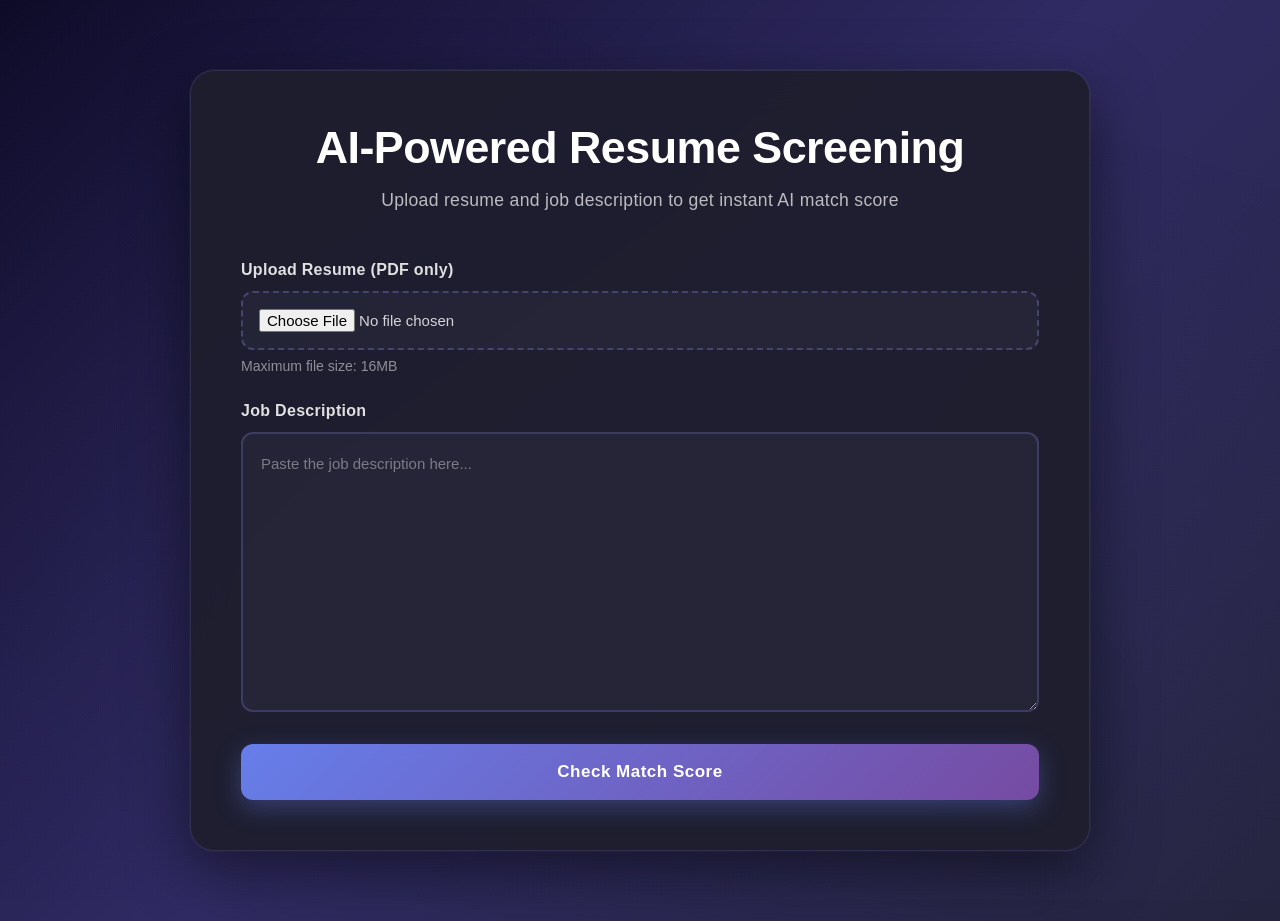
<file: templates/index.html>
<!DOCTYPE html>
<html>
<head>
    <title>AI Resume Screening</title>
    <link rel="stylesheet" href="/static/style.css">
</head>
<body>
    <div class="container">
        <div class="header">
            <h1>AI-Powered Resume Screening</h1>
            <p class="subtitle">Upload resume and job description to get instant AI match score</p>
        </div>
        
        <div class="upload-section">
            <div class="form-group">
                <label>Upload Resume (PDF only)</label>
                <input type="file" id="resumeInput" accept=".pdf">
                <small>Maximum file size: 16MB</small>
            </div>
            
            <div class="form-group">
                <label>Job Description</label>
                <textarea id="jobDescription" rows="10" placeholder="Paste the job description here..."></textarea>
            </div>
            
            <button id="submitBtn" onclick="checkMatch()">Check Match Score</button>
        </div>
        
        <div id="result" class="result-section" style="display:none;">
            <h2>Match Result</h2>
            <div id="scoreDisplay" class="score-box"></div>
            <div id="qualityDisplay" class="quality-badge"></div>
            <p style="color: rgba(255,255,255,0.8); margin-top: 20px;">Preparing detailed analysis...</p>
            <button onclick="window.location.href='/analysis'" style="margin-top: 20px; padding: 14px 35px;">
                View Detailed Analysis
            </button>
        </div>
        
        <div id="loading" style="display:none;" class="loading">
            <div class="spinner"></div>
            <p>AI is analyzing your resume...</p>
        </div>
    </div>
    
    <script>
        async function checkMatch() {
            const resumeInput = document.getElementById('resumeInput');
            const jobDescription = document.getElementById('jobDescription').value;
            const resultDiv = document.getElementById('result');
            const loadingDiv = document.getElementById('loading');
            const submitBtn = document.getElementById('submitBtn');
            
            if (!resumeInput.files[0]) {
                alert('Please upload a resume PDF');
                return;
            }
            
            if (!jobDescription.trim()) {
                alert('Please enter a job description');
                return;
            }
            
            loadingDiv.style.display = 'block';
            resultDiv.style.display = 'none';
            submitBtn.disabled = true;
            submitBtn.innerText = "Analyzing...";

            
            const formData = new FormData();
            formData.append('resume', resumeInput.files[0]);
            formData.append('job_description', jobDescription);
            
            try {
                const response = await fetch('/upload', {
                    method: 'POST',
                    body: formData
                });
                
                const data = await response.json();
                
                loadingDiv.style.display = 'none';
                submitBtn.disabled = false;
                submitBtn.innerText = "Check Match Score";

                
                if (data.success) {
                    resultDiv.style.display = 'block';
                    document.getElementById('scoreDisplay').innerHTML = 
                        '<div class="score-number">' + data.score + '%</div>';
                    document.getElementById('qualityDisplay').innerHTML = 
                        '<div class="quality">' + data.quality + '</div>';
                    
                    if (data.redirect) {
                        setTimeout(() => {
                            window.location.href = data.redirect;
                        }, 1500);
                    }
                } else {
                    alert('Error: ' + data.message);
                }
            } catch (error) {
                loadingDiv.style.display = 'none';
                submitBtn.disabled = false;
                alert('Error connecting to server');
            }
        }
    </script>
</body>
</html>
</file>
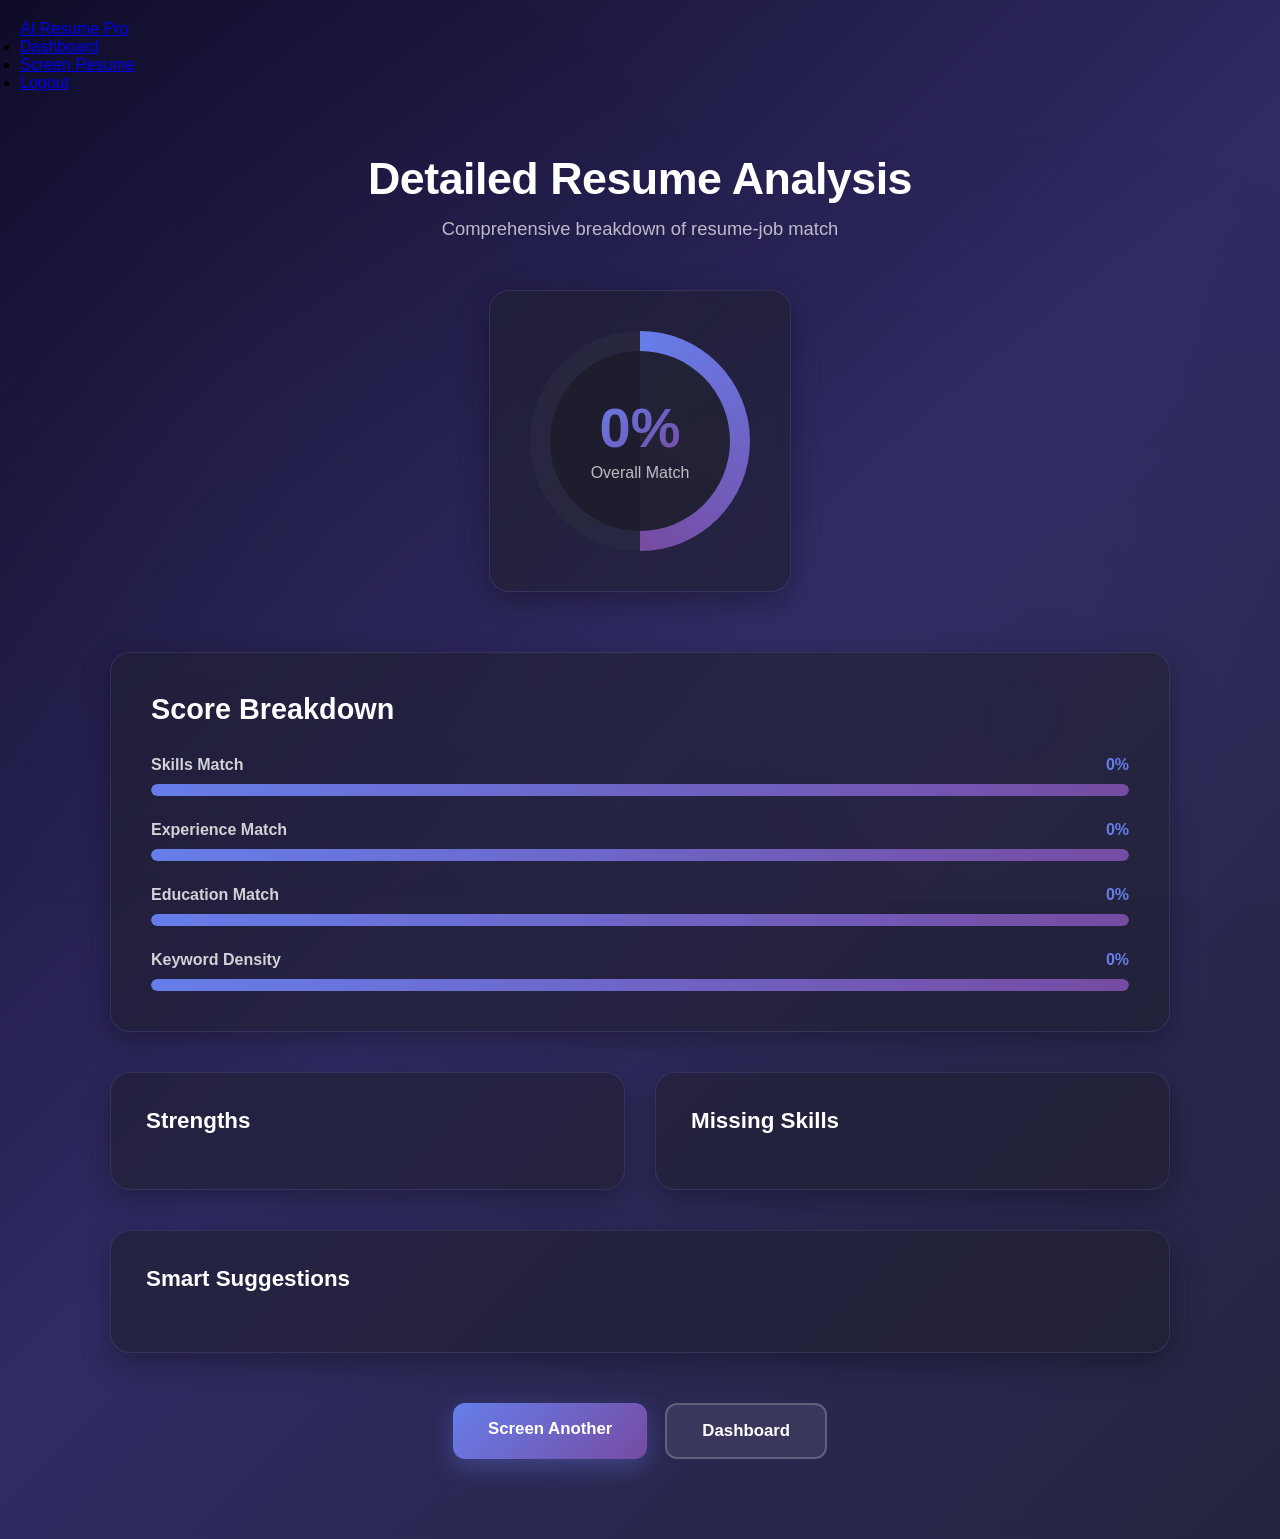
<file: templates/analysis.html>
<!DOCTYPE html>
<html lang="en">
<head>
    <meta charset="UTF-8">
    <meta name="viewport" content="width=device-width, initial-scale=1.0">
    <title>Analysis Results</title>
    <link rel="stylesheet" href="/static/style.css">
    <link rel="stylesheet" href="/static/css/analysis.css">
</head>
<body>
    <nav class="navbar">
        <div class="nav-container">
            <a href="/" class="nav-logo">AI Resume Pro</a>
            <ul class="nav-menu">
                <li><a href="/dashboard">Dashboard</a></li>
                <li><a href="/screening">Screen Resume</a></li>
                <li><a href="/logout" class="nav-logout">Logout</a></li>
            </ul>
        </div>
    </nav>

    <div class="analysis-container">
        <div class="analysis-header">
            <h1>Detailed Resume Analysis</h1>
            <p>Comprehensive breakdown of resume-job match</p>
        </div>

        <div class="score-section">
            <div class="main-score">
                <div class="score-display">
                    <div class="score-text">
                        <span class="score-number" id="overallScore">0%</span>
                        <span class="score-label">Overall Match</span>
                    </div>
                </div>
            </div>
        </div>

        <div class="category-scores">
            <h2>Score Breakdown</h2>
            <div class="scores-grid">
                <div class="score-item">
                    <div class="score-info">
                        <span class="score-name">Skills Match</span>
                        <span class="score-value" id="skillsScore">0%</span>
                    </div>
                    <div class="progress-bar">
                        <div class="progress-fill" id="skillsBar"></div>
                    </div>
                </div>

                <div class="score-item">
                    <div class="score-info">
                        <span class="score-name">Experience Match</span>
                        <span class="score-value" id="expScore">0%</span>
                    </div>
                    <div class="progress-bar">
                        <div class="progress-fill" id="expBar"></div>
                    </div>
                </div>

                <div class="score-item">
                    <div class="score-info">
                        <span class="score-name">Education Match</span>
                        <span class="score-value" id="eduScore">0%</span>
                    </div>
                    <div class="progress-bar">
                        <div class="progress-fill" id="eduBar"></div>
                    </div>
                </div>

                <div class="score-item">
                    <div class="score-info">
                        <span class="score-name">Keyword Density</span>
                        <span class="score-value" id="keyScore">0%</span>
                    </div>
                    <div class="progress-bar">
                        <div class="progress-fill" id="keyBar"></div>
                    </div>
                </div>
            </div>
        </div>

        <div class="insights-grid">
            <div class="insight-card">
                <h3>Strengths</h3>
                <ul id="strengthsList"></ul>
            </div>

            <div class="insight-card">
                <h3>Missing Skills</h3>
                <ul id="missingList"></ul>
            </div>
        </div>

        <div class="matched-section" id="matchedSection" style="display:none;">
            <h3>Matched Skills</h3>
            <div class="skills-tags" id="matchedTags"></div>
        </div>

        <div class="suggestions-section">
            <h3>Smart Suggestions</h3>
            <div class="suggestions-list" id="suggestionsList"></div>
        </div>

        <div class="actions-section">
            <a href="/screening" class="btn-action primary">Screen Another</a>
            <a href="/dashboard" class="btn-action secondary">Dashboard</a>
        </div>
    </div>

    <script>
        // Get analysis data from Flask
        const analysis = JSON.parse('{{ analysis_json | safe }}');
        
        // Populate scores
        document.getElementById('overallScore').textContent = analysis.overall_score + '%';
        document.getElementById('skillsScore').textContent = analysis.skills_score + '%';
        document.getElementById('expScore').textContent = analysis.experience_score + '%';
        document.getElementById('eduScore').textContent = analysis.education_score + '%';
        document.getElementById('keyScore').textContent = analysis.keyword_density + '%';
        
        // Animate progress bars
        document.getElementById('skillsBar').style.width = analysis.skills_score + '%';
        document.getElementById('expBar').style.width = analysis.experience_score + '%';
        document.getElementById('eduBar').style.width = analysis.education_score + '%';
        document.getElementById('keyBar').style.width = analysis.keyword_density + '%';
        
        // Populate strengths
        const strengthsList = document.getElementById('strengthsList');
        analysis.strengths.forEach(strength => {
            const li = document.createElement('li');
            li.textContent = strength;
            strengthsList.appendChild(li);
        });
        
        // Populate missing skills
        const missingList = document.getElementById('missingList');
        if (analysis.missing_skills.length > 0) {
            analysis.missing_skills.forEach(skill => {
                const li = document.createElement('li');
                li.textContent = skill;
                missingList.appendChild(li);
            });
        } else {
            const li = document.createElement('li');
            li.textContent = 'All requirements covered';
            missingList.appendChild(li);
        }
        
        // Populate matched skills
        if (analysis.matched_skills.length > 0) {
            document.getElementById('matchedSection').style.display = 'block';
            const matchedTags = document.getElementById('matchedTags');
            analysis.matched_skills.forEach(skill => {
                const span = document.createElement('span');
                span.className = 'skill-tag';
                span.textContent = skill;
                matchedTags.appendChild(span);
            });
        }
        
        // Populate suggestions
        const suggestionsList = document.getElementById('suggestionsList');
        analysis.suggestions.forEach((suggestion, index) => {
            const div = document.createElement('div');
            div.className = 'suggestion-item';
            div.innerHTML = `
                <span class="suggestion-number">${index + 1}</span>
                <p>${suggestion}</p>
            `;
            suggestionsList.appendChild(div);
        });
    </script>
</body>
</html>
</file>
<file: static/style.css>
/* Professional Dark Theme - Corporate Premium Design */

* {
    margin: 0;
    padding: 0;
    box-sizing: border-box;
}

body {
    font-family: -apple-system, BlinkMacSystemFont, 'Segoe UI', 'Inter', sans-serif;
    background: linear-gradient(135deg, #0f0c29 0%, #302b63 50%, #24243e 100%);
    min-height: 100vh;
    padding: 20px;
    position: relative;
    overflow-x: hidden;
}

/* Subtle animated background pattern */
body::before {
    content: '';
    position: fixed;
    top: 0;
    left: 0;
    width: 100%;
    height: 100%;
    background-image: 
        radial-gradient(circle at 20% 50%, rgba(120, 119, 198, 0.03) 0%, transparent 50%),
        radial-gradient(circle at 80% 80%, rgba(120, 119, 198, 0.03) 0%, transparent 50%);
    pointer-events: none;
    z-index: 0;
}

.container {
    max-width: 900px;
    margin: 50px auto;
    background: rgba(30, 30, 46, 0.95);
    backdrop-filter: blur(20px);
    border: 1px solid rgba(120, 119, 198, 0.2);
    padding: 50px;
    border-radius: 24px;
    box-shadow: 
        0 20px 60px rgba(0, 0, 0, 0.5),
        0 0 0 1px rgba(255, 255, 255, 0.05);
    position: relative;
    z-index: 1;
    animation: fadeInUp 0.7s ease-out;
}

@keyframes fadeInUp {
    from {
        opacity: 0;
        transform: translateY(30px);
    }
    to {
        opacity: 1;
        transform: translateY(0);
    }
}

/* Subtle glow effect on hover */
.container:hover {
    box-shadow: 
        0 25px 70px rgba(0, 0, 0, 0.6),
        0 0 0 1px rgba(120, 119, 198, 0.3),
        0 0 80px rgba(120, 119, 198, 0.1);
    transition: all 0.4s ease;
}

.header {
    text-align: center;
    margin-bottom: 50px;
    animation: slideDown 0.7s ease-out 0.2s backwards;
}

@keyframes slideDown {
    from {
        opacity: 0;
        transform: translateY(-20px);
    }
    to {
        opacity: 1;
        transform: translateY(0);
    }
}

h1 {
    color: #ffffff;
    font-size: 2.8em;
    margin-bottom: 15px;
    font-weight: 700;
    letter-spacing: -0.5px;
    line-height: 1.2;
}

.subtitle {
    color: rgba(255, 255, 255, 0.7);
    font-size: 1.1em;
    font-weight: 400;
    letter-spacing: 0.3px;
}

.upload-section {
    animation: fadeIn 0.7s ease-out 0.3s backwards;
}

@keyframes fadeIn {
    from { opacity: 0; }
    to { opacity: 1; }
}

.form-group {
    margin-bottom: 28px;
    animation: slideInLeft 0.5s ease-out backwards;
}

.form-group:nth-child(1) { animation-delay: 0.4s; }
.form-group:nth-child(2) { animation-delay: 0.5s; }

@keyframes slideInLeft {
    from {
        opacity: 0;
        transform: translateX(-20px);
    }
    to {
        opacity: 1;
        transform: translateX(0);
    }
}

label {
    display: block;
    margin-bottom: 12px;
    font-weight: 600;
    color: #e0e0e0;
    font-size: 1em;
    letter-spacing: 0.3px;
}

input[type="file"] {
    width: 100%;
    padding: 16px;
    border: 2px dashed rgba(120, 119, 198, 0.4);
    border-radius: 12px;
    background: rgba(45, 45, 65, 0.5);
    cursor: pointer;
    transition: all 0.3s ease;
    color: rgba(255, 255, 255, 0.8);
    font-weight: 500;
    font-size: 15px;
}

input[type="file"]:hover {
    border-color: rgba(120, 119, 198, 0.7);
    background: rgba(45, 45, 65, 0.7);
    transform: translateY(-2px);
}

textarea {
    width: 100%;
    padding: 18px;
    border: 2px solid rgba(120, 119, 198, 0.3);
    border-radius: 12px;
    font-size: 15px;
    font-family: inherit;
    resize: vertical;
    background: rgba(45, 45, 65, 0.5);
    color: #ffffff;
    transition: all 0.3s ease;
    line-height: 1.6;
}

textarea::placeholder {
    color: rgba(255, 255, 255, 0.4);
}

textarea:focus {
    outline: none;
    border-color: rgba(120, 119, 198, 0.7);
    background: rgba(45, 45, 65, 0.7);
    box-shadow: 0 0 0 4px rgba(120, 119, 198, 0.1);
}

small {
    display: block;
    margin-top: 8px;
    color: rgba(255, 255, 255, 0.5);
    font-size: 0.88em;
}

button {
    width: 100%;
    padding: 18px;
    background: linear-gradient(135deg, #667eea 0%, #764ba2 100%);
    color: white;
    border: none;
    border-radius: 12px;
    font-size: 17px;
    font-weight: 600;
    cursor: pointer;
    transition: all 0.3s ease;
    box-shadow: 0 8px 24px rgba(102, 126, 234, 0.35);
    letter-spacing: 0.5px;
    animation: slideInRight 0.5s ease-out 0.6s backwards;
}

@keyframes slideInRight {
    from {
        opacity: 0;
        transform: translateX(20px);
    }
    to {
        opacity: 1;
        transform: translateX(0);
    }
}

button:hover:not(:disabled) {
    transform: translateY(-3px);
    box-shadow: 0 12px 32px rgba(102, 126, 234, 0.5);
}

button:active:not(:disabled) {
    transform: translateY(-1px);
}

button:disabled {
    opacity: 0.5;
    cursor: not-allowed;
}

.result-section {
    margin-top: 50px;
    padding: 40px;
    background: rgba(45, 45, 65, 0.6);
    border-radius: 16px;
    border: 1px solid rgba(120, 119, 198, 0.2);
    text-align: center;
    box-shadow: 0 10px 30px rgba(0, 0, 0, 0.3);
    animation: scaleIn 0.5s cubic-bezier(0.68, -0.55, 0.265, 1.55);
}

@keyframes scaleIn {
    from {
        opacity: 0;
        transform: scale(0.9);
    }
    to {
        opacity: 1;
        transform: scale(1);
    }
}

.result-section h2 {
    color: #ffffff;
    margin-bottom: 25px;
    font-size: 1.8em;
    font-weight: 600;
}

.score-box {
    margin: 30px 0;
    animation: bounceIn 0.6s ease-out 0.3s backwards;
}

@keyframes bounceIn {
    0% {
        opacity: 0;
        transform: scale(0.5);
    }
    60% {
        transform: scale(1.05);
    }
    100% {
        opacity: 1;
        transform: scale(1);
    }
}

.score-number {
    font-size: 5em;
    font-weight: 800;
    background: linear-gradient(135deg, #667eea 0%, #764ba2 100%);
    -webkit-background-clip: text;
    -webkit-text-fill-color: transparent;
    background-clip: text;
    display: inline-block;
    animation: pulse 2s ease-in-out infinite;
}

@keyframes pulse {
    0%, 100% { transform: scale(1); }
    50% { transform: scale(1.03); }
}

.quality-badge {
    margin-top: 25px;
    animation: slideUp 0.5s ease-out 0.5s backwards;
}

@keyframes slideUp {
    from {
        opacity: 0;
        transform: translateY(20px);
    }
    to {
        opacity: 1;
        transform: translateY(0);
    }
}

.quality {
    display: inline-block;
    padding: 14px 36px;
    background: rgba(102, 126, 234, 0.15);
    border: 2px solid rgba(102, 126, 234, 0.4);
    border-radius: 50px;
    font-size: 1.2em;
    font-weight: 600;
    color: #667eea;
}

.loading {
    text-align: center;
    padding: 50px;
    animation: fadeIn 0.3s ease-out;
}

.spinner {
    width: 60px;
    height: 60px;
    margin: 0 auto 30px;
    border: 4px solid rgba(120, 119, 198, 0.2);
    border-top: 4px solid #667eea;
    border-radius: 50%;
    animation: spin 0.8s linear infinite;
}

@keyframes spin {
    0% { transform: rotate(0deg); }
    100% { transform: rotate(360deg); }
}

.loading p {
    color: rgba(255, 255, 255, 0.8);
    font-size: 1.1em;
    font-weight: 500;
}

/* Responsive Design */
@media (max-width: 768px) {
    .container {
        padding: 30px 20px;
        margin: 20px auto;
    }
    
    h1 {
        font-size: 2em;
    }
    
    .score-number {
        font-size: 3.5em;
    }
    
    button {
        font-size: 16px;
        padding: 16px;
    }
}

/* Smooth transitions for all interactive elements */
* {
    transition: all 0.3s ease;
} 
/* Polish - Better Hover Effects */
.container {
    transition: all 0.4s cubic-bezier(0.4, 0, 0.2, 1);
}

button {
    position: relative;
    overflow: hidden;
}

button::after {
    content: '';
    position: absolute;
    top: 50%;
    left: 50%;
    width: 0;
    height: 0;
    border-radius: 50%;
    background: rgba(255, 255, 255, 0.4);
    transform: translate(-50%, -50%);
    transition: width 0.6s, height 0.6s;
}

button:hover::after {
    width: 300px;
    height: 300px;
}

/* Smooth page transitions */
body {
    animation: pageLoad 0.5s ease-out;
}

@keyframes pageLoad {
    from {
        opacity: 0;
        transform: translateY(20px);
    }
    to {
        opacity: 1;
        transform: translateY(0);
    }
}

/* Better result section */
.result-section {
    backdrop-filter: blur(20px);
    border: 1px solid rgba(102, 126, 234, 0.3);
}

.result-section:hover {
    border-color: rgba(102, 126, 234, 0.5);
    box-shadow: 0 20px 60px rgba(102, 126, 234, 0.2);
}  
/* Better Flash Messages */
.flash-container {
    position: fixed;
    top: 80px;
    right: 20px;
    z-index: 10000;
    max-width: 400px;
}

.flash {
    margin-bottom: 12px;
    padding: 16px 20px;
    border-radius: 12px;
    font-weight: 600;
    box-shadow: 0 8px 24px rgba(0, 0, 0, 0.3);
    animation: slideInRight 0.4s cubic-bezier(0.4, 0, 0.2, 1);
    backdrop-filter: blur(10px);
}

@keyframes slideInRight {
    from {
        opacity: 0;
        transform: translateX(100px);
    }
    to {
        opacity: 1;
        transform: translateX(0);
    }
}

.flash button {
    background: none;
    border: none;
    color: white;
    font-size: 20px;
    cursor: pointer;
    padding: 0;
    margin-left: 15px;
    opacity: 0.8;
    transition: opacity 0.2s;
}

.flash button:hover {
    opacity: 1;
}
.history-grid {
  display: grid;
  grid-template-columns: repeat(auto-fill, minmax(250px, 1fr));
  gap: 20px;
}

.history-card {
  background: #fff;
  padding: 16px;
  border-radius: 12px;
  box-shadow: 0 6px 15px rgba(0,0,0,0.1);
  transition: transform 0.3s ease, box-shadow 0.3s ease;
  position: relative;
  overflow: hidden;
}

.history-card:hover {
  transform: translateY(-6px);
  box-shadow: 0 12px 25px rgba(0,0,0,0.15);
}

/* shimmer */
.history-card::before {
  content: '';
  position: absolute;
  top: 0;
  left: -100%;
  width: 100%;
  height: 100%;
  background: linear-gradient(
    120deg,
    transparent,
    rgba(255,255,255,0.6),
    transparent
  );
}

.history-card:hover::before {
  left: 100%;
  transition: 0.8s;
}

.btn {
  display: inline-block;
  margin-top: 10px;
  padding: 6px 12px;
  background: #4f46e5;
  color: white;
  border-radius: 6px;
  text-decoration: none;
}
</file>
<file: static/css/analysis.css>
/* Analysis Page Styles - Professional */

.analysis-container {
    max-width: 1100px;
    margin: 40px auto;
    padding: 20px;
    animation: fadeIn 0.6s ease-out;
}

.analysis-header {
    text-align: center;
    margin-bottom: 50px;
}

.analysis-header h1 {
    color: #ffffff;
    font-size: 2.8em;
    margin-bottom: 12px;
    font-weight: 700;
}

.analysis-header p {
    color: rgba(255, 255, 255, 0.7);
    font-size: 1.15em;
}

/* Main Score Display */
.score-section {
    display: flex;
    justify-content: center;
    margin-bottom: 60px;
}

.main-score {
    background: rgba(30, 30, 46, 0.6);
    border: 1px solid rgba(120, 119, 198, 0.2);
    border-radius: 20px;
    padding: 40px;
    box-shadow: 0 10px 30px rgba(0, 0, 0, 0.3);
}

.score-display {
    width: 220px;
    height: 220px;
    border-radius: 50%;
    background: conic-gradient(
        from 0deg,
        #667eea 0deg,
        #764ba2 180deg,
        rgba(45, 45, 65, 0.5) 180deg
    );
    display: flex;
    align-items: center;
    justify-content: center;
    position: relative;
    animation: rotateIn 0.8s ease-out;
}

@keyframes rotateIn {
    from {
        transform: rotate(-180deg);
        opacity: 0;
    }
    to {
        transform: rotate(0deg);
        opacity: 1;
    }
}

.score-display::before {
    content: '';
    position: absolute;
    width: 180px;
    height: 180px;
    border-radius: 50%;
    background: rgba(30, 30, 46, 0.95);
}

.score-text {
    position: relative;
    z-index: 1;
    text-align: center;
}

.score-number {
    display: block;
    font-size: 3.5em;
    font-weight: 800;
    color: #667eea;
    line-height: 1;
}

.score-label {
    display: block;
    color: rgba(255, 255, 255, 0.7);
    font-size: 1em;
    margin-top: 8px;
}

/* Category Scores */
.category-scores {
    background: rgba(30, 30, 46, 0.6);
    border: 1px solid rgba(120, 119, 198, 0.2);
    border-radius: 20px;
    padding: 40px;
    margin-bottom: 40px;
    box-shadow: 0 10px 30px rgba(0, 0, 0, 0.3);
}

.category-scores h2 {
    color: #ffffff;
    font-size: 1.8em;
    margin-bottom: 30px;
    font-weight: 600;
}

.scores-grid {
    display: grid;
    gap: 25px;
}

.score-item {
    animation: slideInLeft 0.5s ease-out backwards;
}

.score-item:nth-child(1) { animation-delay: 0.1s; }
.score-item:nth-child(2) { animation-delay: 0.2s; }
.score-item:nth-child(3) { animation-delay: 0.3s; }
.score-item:nth-child(4) { animation-delay: 0.4s; }

.score-info {
    display: flex;
    justify-content: space-between;
    margin-bottom: 10px;
}

.score-name {
    color: rgba(255, 255, 255, 0.8);
    font-weight: 600;
}

.score-value {
    color: #667eea;
    font-weight: 700;
}

.progress-bar {
    height: 12px;
    background: rgba(45, 45, 65, 0.5);
    border-radius: 10px;
    overflow: hidden;
}

.progress-fill {
    height: 100%;
    background: linear-gradient(90deg, #667eea, #764ba2);
    border-radius: 10px;
    transition: width 1.2s ease-out;
}

/* Insights Grid */
.insights-grid {
    display: grid;
    grid-template-columns: repeat(auto-fit, minmax(300px, 1fr));
    gap: 30px;
    margin-bottom: 40px;
}

.insight-card {
    background: rgba(30, 30, 46, 0.6);
    border: 1px solid rgba(120, 119, 198, 0.2);
    border-radius: 20px;
    padding: 35px;
    box-shadow: 0 10px 30px rgba(0, 0, 0, 0.3);
    animation: scaleIn 0.5s ease-out backwards;
}

.insight-card:nth-child(1) { animation-delay: 0.5s; }
.insight-card:nth-child(2) { animation-delay: 0.6s; }

.insight-card h3 {
    color: #ffffff;
    font-size: 1.4em;
    margin-bottom: 20px;
    font-weight: 600;
}

.insight-card ul {
    list-style: none;
    padding: 0;
}

.insight-card li {
    color: rgba(255, 255, 255, 0.8);
    padding: 12px 0;
    border-bottom: 1px solid rgba(120, 119, 198, 0.1);
    font-size: 0.98em;
    line-height: 1.5;
}

.insight-card li:last-child {
    border-bottom: none;
}

/* Matched Skills */
.matched-section {
    background: rgba(30, 30, 46, 0.6);
    border: 1px solid rgba(120, 119, 198, 0.2);
    border-radius: 20px;
    padding: 35px;
    margin-bottom: 40px;
    box-shadow: 0 10px 30px rgba(0, 0, 0, 0.3);
}

.matched-section h3 {
    color: #ffffff;
    font-size: 1.4em;
    margin-bottom: 20px;
    font-weight: 600;
}

.skills-tags {
    display: flex;
    flex-wrap: wrap;
    gap: 12px;
}

.skill-tag {
    padding: 10px 20px;
    border-radius: 25px;
    font-size: 0.9em;
    font-weight: 600;
    background: rgba(102, 126, 234, 0.2);
    border: 1px solid rgba(102, 126, 234, 0.4);
    color: #667eea;
    transition: all 0.3s ease;
}

.skill-tag:hover {
    background: rgba(102, 126, 234, 0.3);
    transform: translateY(-2px);
}

/* Suggestions */
.suggestions-section {
    background: rgba(30, 30, 46, 0.6);
    border: 1px solid rgba(120, 119, 198, 0.2);
    border-radius: 20px;
    padding: 35px;
    margin-bottom: 40px;
    box-shadow: 0 10px 30px rgba(0, 0, 0, 0.3);
}

.suggestions-section h3 {
    color: #ffffff;
    font-size: 1.4em;
    margin-bottom: 25px;
    font-weight: 600;
}

.suggestions-list {
    display: flex;
    flex-direction: column;
    gap: 18px;
}

.suggestion-item {
    display: flex;
    gap: 18px;
    align-items: flex-start;
    animation: slideInRight 0.5s ease-out backwards;
}

.suggestion-item:nth-child(1) { animation-delay: 0.7s; }
.suggestion-item:nth-child(2) { animation-delay: 0.8s; }
.suggestion-item:nth-child(3) { animation-delay: 0.9s; }
.suggestion-item:nth-child(4) { animation-delay: 1s; }
.suggestion-item:nth-child(5) { animation-delay: 1.1s; }

.suggestion-number {
    flex-shrink: 0;
    width: 32px;
    height: 32px;
    background: linear-gradient(135deg, #667eea, #764ba2);
    border-radius: 50%;
    display: flex;
    align-items: center;
    justify-content: center;
    color: white;
    font-weight: 700;
    font-size: 0.9em;
}

.suggestion-item p {
    color: rgba(255, 255, 255, 0.85);
    line-height: 1.6;
    margin: 0;
    padding-top: 4px;
}

/* Actions */
.actions-section {
    display: flex;
    gap: 18px;
    justify-content: center;
    flex-wrap: wrap;
    margin-top: 50px;
}

.btn-action {
    padding: 16px 35px;
    border-radius: 12px;
    font-size: 1.05em;
    font-weight: 600;
    text-decoration: none;
    transition: all 0.3s ease;
}

.btn-action.primary {
    background: linear-gradient(135deg, #667eea, #764ba2);
    color: white;
    box-shadow: 0 8px 24px rgba(102, 126, 234, 0.35);
}

.btn-action.primary:hover {
    transform: translateY(-3px);
    box-shadow: 0 12px 32px rgba(102, 126, 234, 0.5);
}

.btn-action.secondary {
    background: rgba(255, 255, 255, 0.08);
    border: 2px solid rgba(255, 255, 255, 0.2);
    color: white;
}

.btn-action.secondary:hover {
    background: rgba(255, 255, 255, 0.15);
    transform: translateY(-3px);
}

/* Animations */
@keyframes fadeIn {
    from { opacity: 0; }
    to { opacity: 1; }
}

@keyframes slideInLeft {
    from {
        opacity: 0;
        transform: translateX(-20px);
    }
    to {
        opacity: 1;
        transform: translateX(0);
    }
}

@keyframes slideInRight {
    from {
        opacity: 0;
        transform: translateX(20px);
    }
    to {
        opacity: 1;
        transform: translateX(0);
    }
}

@keyframes scaleIn {
    from {
        opacity: 0;
        transform: scale(0.95);
    }
    to {
        opacity: 1;
        transform: scale(1);
    }
}

/* Responsive */
@media (max-width: 768px) {
    .insights-grid {
        grid-template-columns: 1fr;
    }
    
    .actions-section {
        flex-direction: column;
    }
    
    .btn-action {
        width: 100%;
        text-align: center;
    }
    
    .score-display {
        width: 180px;
        height: 180px;
    }
    
    .score-display::before {
        width: 150px;
        height: 150px;
    }
    
    .score-number {
        font-size: 2.8em;
    }
}
</file>
